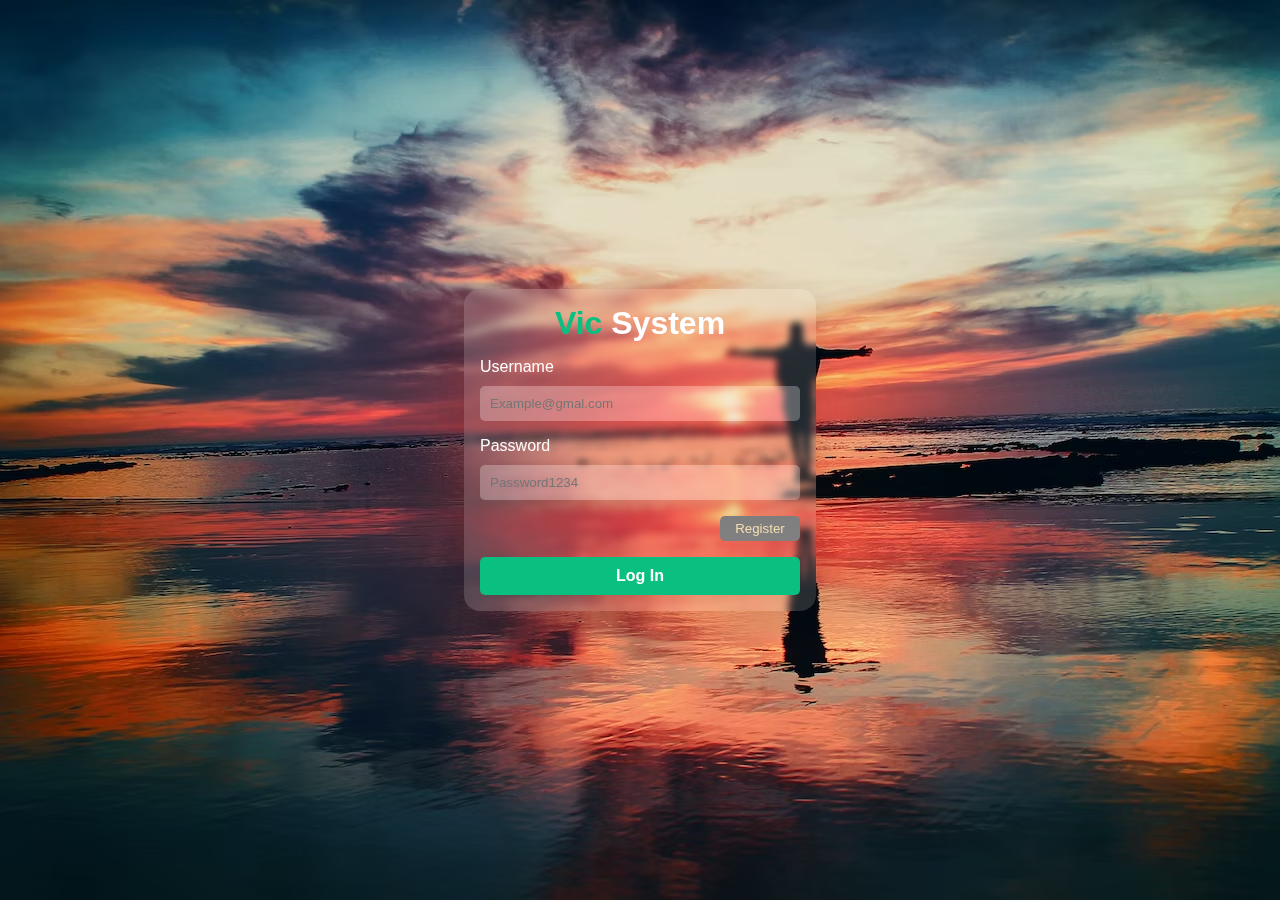
<file: index.html>
<!DOCTYPE html>
<html lang="en">

<head>
    <meta charset="UTF-8">
    <meta name="viewport" content="width=device-width, initial-scale=1.0">
    <link rel="stylesheet" href="style.css">
    <title>InfoSystem</title>
</head>

<body>
     
    <div class="loginContainer">
        <h1><span>Vic</span> System</h1>
        <form action="#">
            <div class="user">
                <label for="user">Username</label>
                <input id="username" type="text" placeholder="Example@gmal.com">
            </div>
            <div class="user">
                <label for="user">Password</label>
                <input id="password" type="password" placeholder="Password1234">
            </div>
            <div class="forgotPass">
                <button>Register</button>
            </div>
        </form>
        <div class="btn">
            <button id="Btnlogin">Log In</button>
        </div>
    </div>
    <div class="Notifaction">
        <h3 id="h3">Invalid Input</h3>
    </div>

    <script type="module" src="app.js"></script>
</body>

</html>
</file>
<file: style.css>
*{
    padding: 0;
    margin: 0;
    box-sizing: border-box;
}

body{
   background-image: url(./Assets/imgeSource/photo-1490730141103-6cac27aaab94.avif);
    display: flex;
    flex-direction: column;
    gap: 5rem;
    align-items: center;
    justify-content: center;
    font-family: 'Poppins',sans-serif;
    height: 100vh;
    
}
.loginContainer{
padding: 1rem;
display: flex;
flex-direction: column;
justify-content: center;
align-items: center;
gap: 1rem;
color:white;
border-radius: 5px;

background: rgba(255, 255, 255, 0.14);
border-radius: 16px;
box-shadow: 0 4px 30px rgba(0, 0, 0, 0.1);
backdrop-filter: blur(3.5px);
-webkit-backdrop-filter: blur(3.5px);
}
.loginContainer form{
    display: flex;
    flex-direction: column;
    justify-content: center;
    text-align: end;
    gap: 1rem;
}
form .user{
    display: grid;
    text-align: start;
    gap: 10px;
}
form input{
    padding: 10px;
    outline: none;
    border: none;
    width: 20rem;
    color: white;
    background: rgba(255, 255, 255, 0.14);
    border-radius: 5px;
    box-shadow: 0 4px 30px rgba(0, 0, 0, 0.1);
    backdrop-filter: blur(3.5px);
    -webkit-backdrop-filter: blur(3.5px);
}
.forgotPass button{
    border: none;
 padding: 5px;
 width: 5rem;
border-radius: 5px;
background: gray;
color: wheat
}
.btn{
    width: 100%;
}
.btn button{
    padding: 10px;
    width: 100%;
    border-radius: 5px;
    border: none;
    background-color: rgb(9, 192, 128);
    font-weight: bold;
    transition: 0.2s;
    color: #fff;
    font-size: 1rem;
}
.btn button:active{
    transform: scale(1.02);
}
h1 span{
    color:  rgb(9, 192, 128);
}
.Notifaction{
    position: absolute;
    top: 0;
    width: 10rem;
    background-color: red;
    padding: 10px;
    border-radius: 5px;
    color: #fff;
    transform: translateY(-20rem);
    transition: 0.5s;
    text-align: center;
}
.Notifaction::after{
    content: '';
    width: 14px;
    height: 14px;
    background-color: red;
    position: absolute;
    transform: rotate(50deg);
    left: 2;
}

/* NofifyActive css */

.NofifyActive{
    transform: translateY(1rem);
}
.NotifySuccess{
    background-color:  rgb(9, 192, 128);
    transform: translateY(1rem);
}
.affterbg::after{
    background-color: rgb(9, 192, 128);
}
.affterInvalid::after{
    background-color: red;
}
</file>
